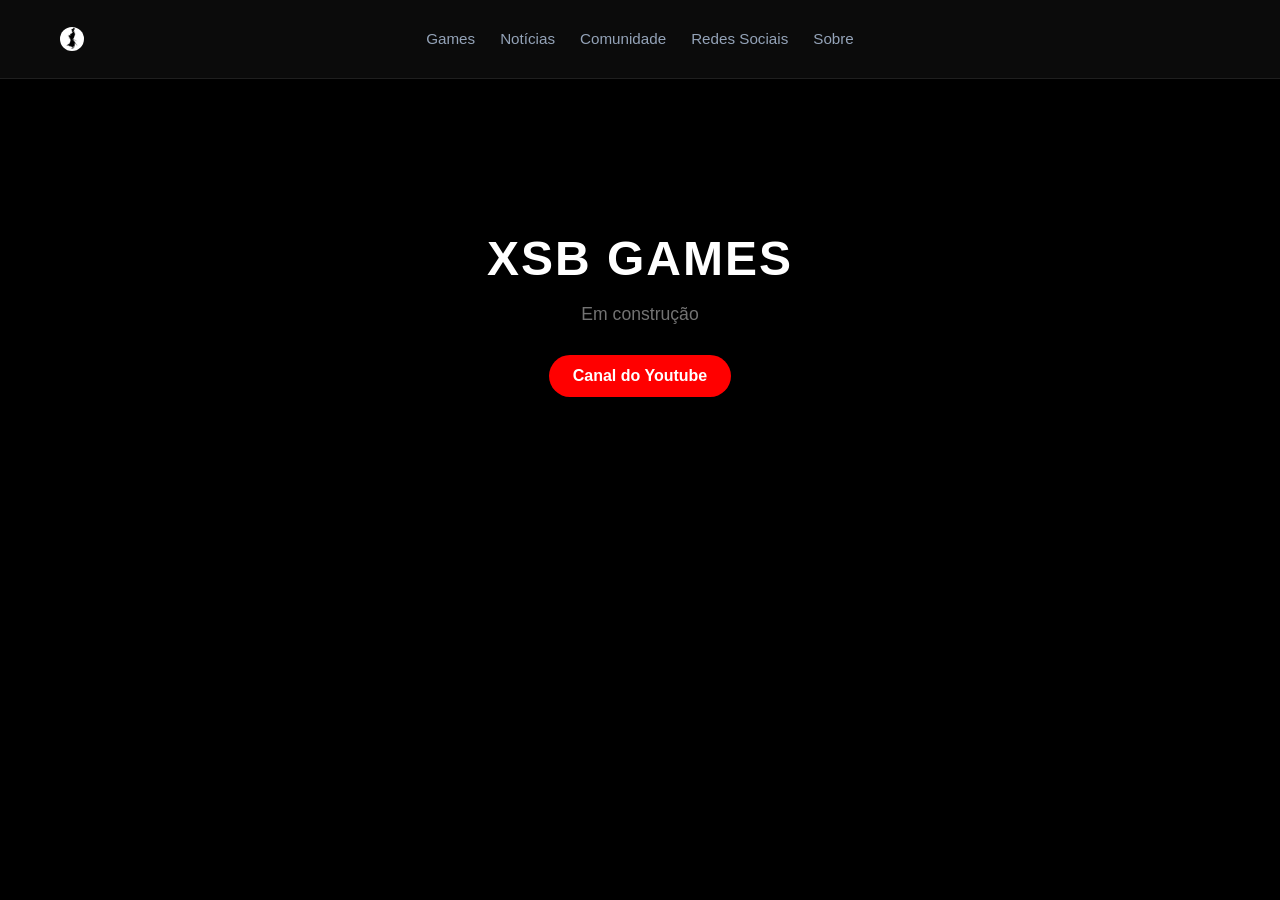
<file: index.html>
<!DOCTYPE html>
<html lang="pt-BR">
<head>
    <meta charset="UTF-8">
    <meta name="viewport" content="width=device-width, initial-scale=1.0">
    <title>XSB GAMES</title>
    <!-- Importa o arquivo de estilos externo -->
    <link rel="stylesheet" href="style.css">
</head>
<body>

    <!-- Barra de Navegação Responsiva -->
    <header class="navbar">
        <nav class="nav-container">
            <a href="index.html" class="logo-link">
                <img src="img/XSB.jpg" alt="XSB GAMES Logo" class="nav-logo">
            </a>

            <!-- Links de navegação -->
            <ul class="nav-links" id="navLinks">
                <li><a href="games/">Games</a></li>
                <li><a href="#noticias">Notícias</a></li>
                <li><a href="#comunidade">Comunidade</a></li>
                <li><a href="#redes">Redes Sociais</a></li>
                <li><a href="#sobre">Sobre</a></li>
            </ul>

            <!-- Botão de tracinhos (Hamburger) visível apenas no mobile -->
            <button class="menu-toggle" id="menuToggle" aria-label="Menu">
                <span></span>
                <span></span>
            </button>
        </nav>
    </header>

    <main class="hero">
        <h1>XSB GAMES</h1>
        <p>Em construção</p>
        <a href="https://youtube.com" target="_blank" class="btn-youtube">Canal do Youtube</a>
    </main>

    <!-- Importa o arquivo de scripts externo -->
    <script src="script.js"></script>
</body>
</html>
</file>
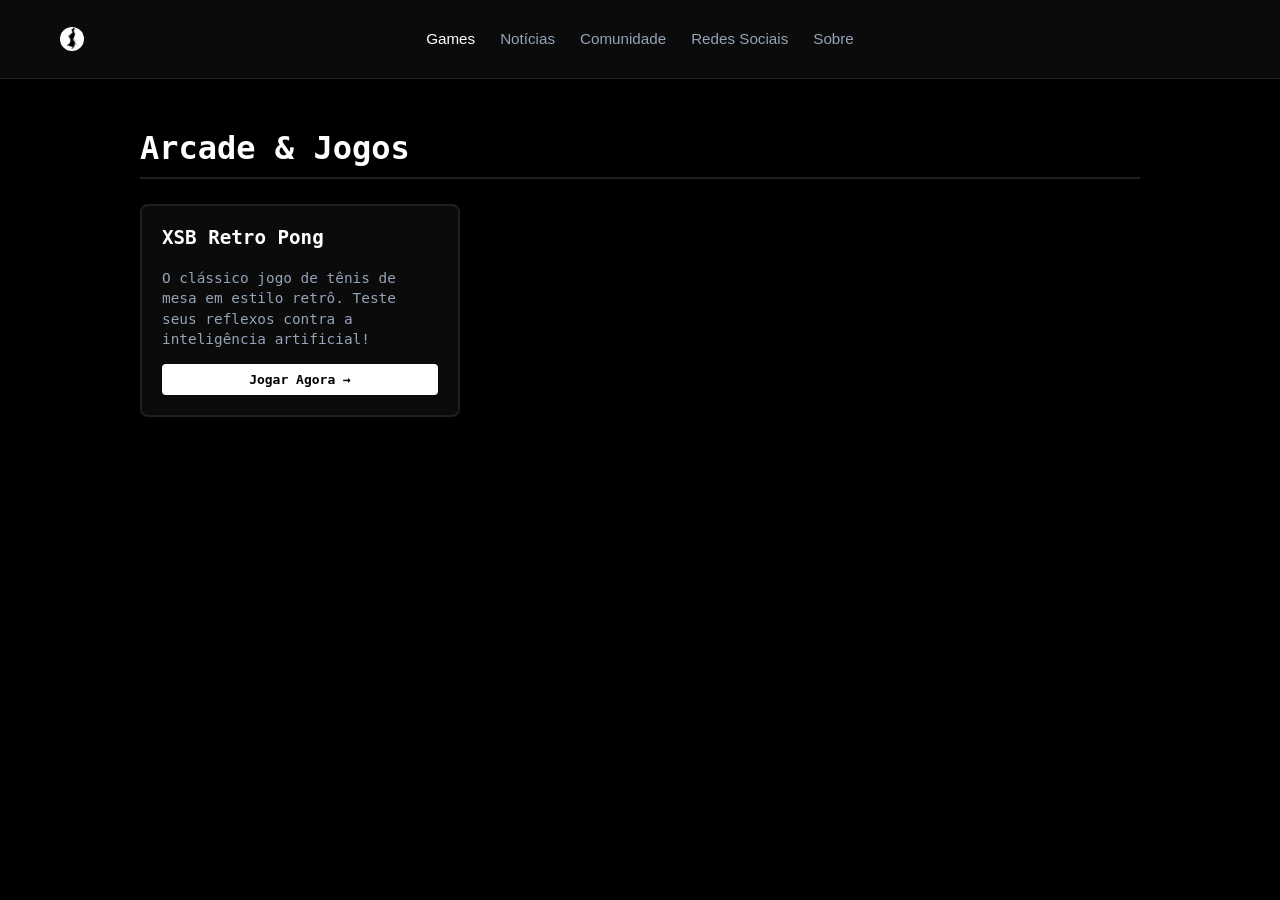
<file: games/index.html>
<!DOCTYPE html>
<html lang="pt-BR">
<head>
    <meta charset="UTF-8">
    <meta name="viewport" content="width=device-width, initial-scale=1.0">
    <title>Games - XSB GAMES</title>
    <link rel="stylesheet" href="../style.css">
    <link rel="stylesheet" href="games.css">
</head>
<body>

    <header class="navbar">
        <nav class="nav-container">
            <a href="../index.html" class="logo-link">
                <img src="../img/XSB.jpg" alt="XSB GAMES Logo" class="nav-logo">
            </a>

            <ul class="nav-links" id="navLinks">
                <li><a href="index.html" class="active">Games</a></li>
                <li><a href="../index.html#noticias">Notícias</a></li>
                <li><a href="../index.html#comunidade">Comunidade</a></li>
                <li><a href="../index.html#redes">Redes Sociais</a></li>
                <li><a href="../index.html#sobre">Sobre</a></li>
            </ul>

            <button class="menu-toggle" id="menuToggle" aria-label="Menu">
                <span></span>
                <span></span>
            </button>
        </nav>
    </header>

    <main class="container">
        <h1 class="catalog-title">Arcade & Jogos</h1>
        <div class="game-grid">
            <a href="pong.html" class="game-card">
                <div>
                    <h3>XSB Retro Pong</h3>
                    <p>O clássico jogo de tênis de mesa em estilo retrô. Teste seus reflexos contra a inteligência artificial!</p>
                </div>
                <span class="btn-jogar">Jogar Agora →</span>
            </a>
        </div>
    </main>

    <script src="../script.js"></script>
</body>
</html>
</file>
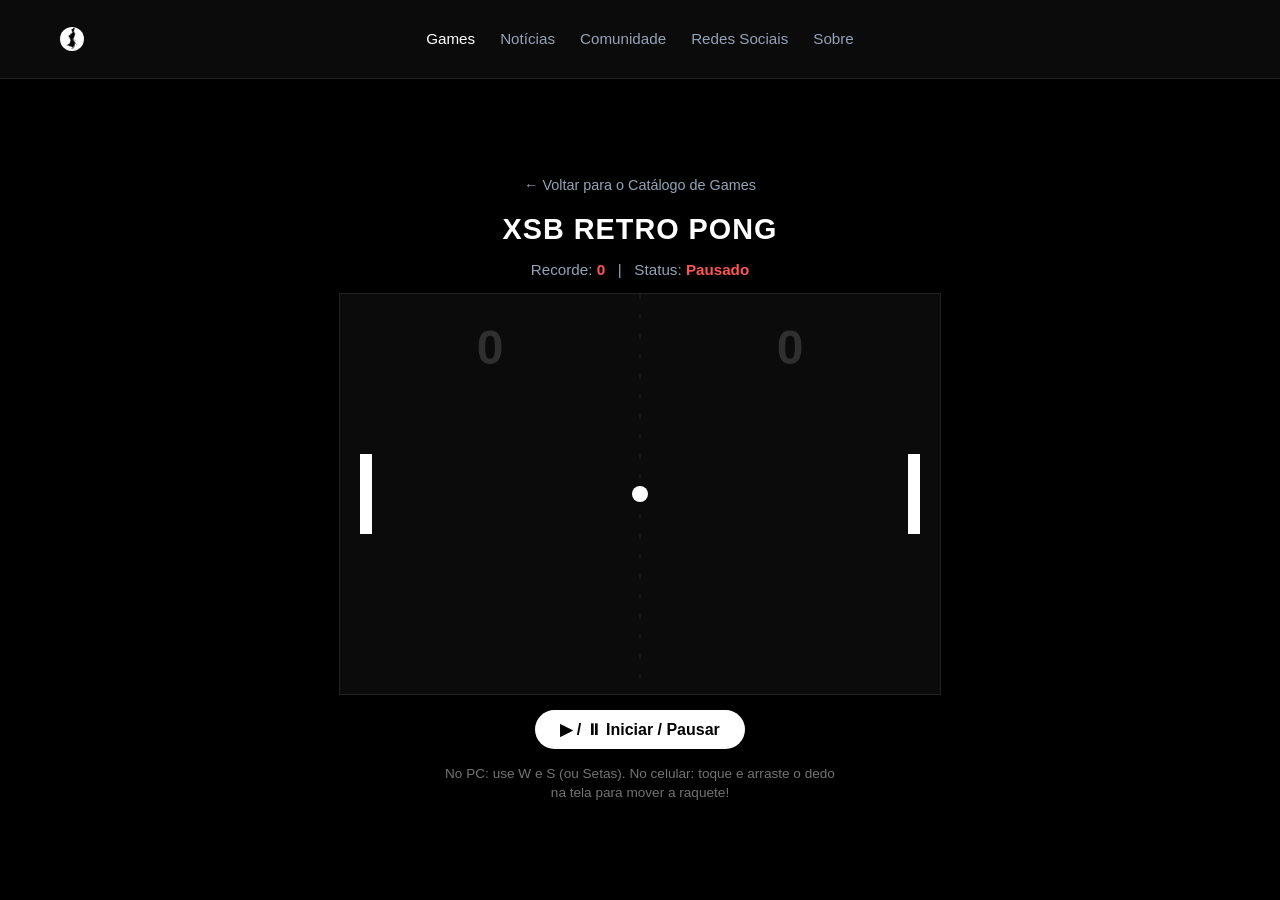
<file: games/pong.html>
<!DOCTYPE html>
<html lang="pt-BR">
<head>
    <meta charset="UTF-8">
    <meta name="viewport" content="width=device-width, initial-scale=1.0">
    <title>XSB Retro Pong - XSB GAMES</title>
    <link rel="stylesheet" href="../style.css">
    <link rel="stylesheet" href="games.css">
</head>
<body class="game-page">

    <header class="navbar">
        <nav class="nav-container">
            <a href="../index.html" class="logo-link">
                <img src="../img/XSB.jpg" alt="XSB GAMES Logo" class="nav-logo">
            </a>

            <ul class="nav-links" id="navLinks">
                <li><a href="../games/" class="active">Games</a></li>
                <li><a href="../index.html#noticias">Notícias</a></li>
                <li><a href="../index.html#comunidade">Comunidade</a></li>
                <li><a href="../index.html#redes">Redes Sociais</a></li>
                <li><a href="../index.html#sobre">Sobre</a></li>
            </ul>

            <button class="menu-toggle" id="menuToggle" aria-label="Menu">
                <span></span>
                <span></span>
            </button>
        </nav>
    </header>

    <main class="game-container">
        <a href="../games/" class="back-link">← Voltar para o Catálogo de Games</a>
        <h1 class="game-title">XSB RETRO PONG</h1>
        <div class="score-board">
            Recorde: <span id="highScore">0</span> &nbsp;&nbsp;|&nbsp;&nbsp; Status: <span id="gameStatus">Pausado</span>
        </div>

        <canvas id="pongCanvas" width="600" height="400"></canvas>

        <button class="btn-action" id="startBtn">▶ / ⏸ Iniciar / Pausar</button>
        <div class="instructions" id="instructionsText">
            No PC: use W e S (ou Setas). No celular: toque e arraste o dedo na tela para mover a raquete!
        </div>
    </main>

    <script src="../script.js"></script>
    <script src="pong.js"></script>
</body>
</html>
</file>
<file: style.css>
body {
    background-color: #000000;
    color: #ffffff;
    font-family: -apple-system, BlinkMacSystemFont, "Segoe UI", Roboto, Helvetica, Arial, sans-serif;
    margin: 0;
    padding: 0;
}

/* Barra de Navegação */
.navbar {
    background-color: #0b0b0b;
    border-bottom: 1px solid #1f1f1f;
    padding: 30px 20px; /* Ajuste fino para deixar levemente menor que 36px */
    position: relative;
    z-index: 1000;
}

.nav-container {
    display: flex;
    align-items: center;
    justify-content: center; /* Desktop: centraliza os links */
    max-width: 1200px;
    margin: 0 auto;
    position: relative;
}

.logo-link {
    position: absolute;
    left: 20px;
    top: 50%;
    transform: translateY(-50%);
    display: flex;
    align-items: center;
}

.nav-logo {
    height: 24px; /* Diminui a imagem do samurai para caber com folga */
    width: 24px;
    object-fit: cover;
    border-radius: 50%;
}

.nav-links {
    display: flex;
    list-style: none;
    gap: 25px;
    margin: 0;
    padding: 0;
}

.nav-links a {
    color: #94a3b8;
    text-decoration: none;
    transition: color 0.2s;
    font-size: 0.95rem;
}

.nav-links a:hover, 
.nav-links a.active {
    color: #ffffff;
}

/* Botão Hamburger (Escondido no Desktop) */
.menu-toggle {
    display: none;
    flex-direction: column;
    justify-content: space-between;
    width: 24px;
    height: 16px;
    background: transparent;
    border: none;
    cursor: pointer;
    padding: 0;
    position: absolute;
    right: 0; /* Fica na extrema direita no mobile */
    z-index: 1001;
}

.menu-toggle span {
    display: block;
    width: 100%;
    height: 2px;
    background-color: #ffffff;
    transition: all 0.3s ease;
}

/* Conteúdo Principal da Home */
.hero {
    text-align: center;
    padding: 120px 20px;
}

h1 {
    font-size: 3rem;
    margin-bottom: 10px;
    letter-spacing: 2px;
}

p {
    color: #737373;
    font-size: 1.1rem;
    margin-bottom: 30px;
}

.btn-youtube {
    display: inline-block;
    background-color: #ff0000;
    color: #ffffff;
    padding: 12px 24px;
    border-radius: 30px;
    text-decoration: none;
    font-weight: bold;
    transition: background 0.2s;
}

.btn-youtube:hover {
    background-color: #cc0000;
}

/* --- RESPONSIVIDADE PARA CELULAR (Mobile) --- */
@media (max-width: 768px) {
    .menu-toggle {
        display: flex; /* Mostra os dois tracinhos no mobile */
    }

    /* Transforma os links em um menu overlay de tela cheia */
    .nav-links {
        position: fixed;
        top: 0;
        left: 0;
        width: 100vw;
        height: 100vh;
        background-color: #0b0b0b;
        flex-direction: column;
        justify-content: center;
        align-items: center;
        gap: 25px;
        font-size: 1.5rem;
        opacity: 0;
        visibility: hidden;
        transition: opacity 0.3s ease, visibility 0.3s ease;
    }

    /* Estado ativo do menu (aberto) */
    .nav-links.active {
        opacity: 1;
        visibility: visible;
    }

    /* Animação do botão para virar um "X" ao abrir */
    .menu-toggle.active span:nth-child(1) {
        transform: translateY(7px) rotate(45deg);
    }
    .menu-toggle.active span:nth-child(2) {
        transform: translateY(-7px) rotate(-45deg);
    }
}
</file>
<file: games/games.css>
/* --- ESTILOS DO CATÁLOGO (games/index.html) --- */
.container {
    max-width: 1000px;
    margin: 50px auto;
    padding: 0 20px;
    font-family: monospace;
}

.catalog-title {
    font-size: 2rem;
    margin-bottom: 25px;
    color: #ffffff;
    border-bottom: 2px solid #1f1f1f;
    padding-bottom: 10px;
    letter-spacing: normal;
}

.game-grid {
    display: grid;
    grid-template-columns: repeat(auto-fill, minmax(280px, 1fr));
    gap: 20px;
}

.game-card {
    background: #0b0b0b;
    border: 2px solid #1f1f1f;
    border-radius: 8px;
    padding: 20px;
    text-decoration: none;
    color: inherit;
    transition: all 0.2s;
    display: flex;
    flex-direction: column;
    justify-content: space-between;
}

.game-card:hover {
    border-color: #ffffff;
    transform: translateY(-4px);
}

.game-card h3 {
    margin-top: 0;
    color: #ffffff;
    font-size: 1.2rem;
}

.game-card p {
    color: #94a3b8;
    font-size: 0.9rem;
    line-height: 1.4;
    margin-bottom: 0;
}

.btn-jogar {
    display: inline-block;
    margin-top: 15px;
    background: #ffffff;
    color: #000000;
    padding: 8px 16px;
    font-weight: bold;
    border-radius: 4px;
    text-align: center;
    transition: background 0.2s;
}

.btn-jogar:hover {
    background: #cbd5e1;
}

/* --- ESTILOS DO JOGO PONG (games/pong.html) --- */
body.game-page {
    display: flex;
    flex-direction: column;
    min-height: 100vh;
}

.game-container {
    flex: 1;
    display: flex;
    flex-direction: column;
    align-items: center;
    justify-content: center;
    padding: 20px;
    text-align: center;
}

.back-link {
    color: #94a3b8;
    text-decoration: none;
    font-size: 0.9rem;
    margin-bottom: 15px;
    display: inline-block;
}

.back-link:hover {
    color: #ffffff;
}

.game-title {
    font-size: 1.8rem;
    margin: 5px 0 15px 0;
    letter-spacing: 1px;
}

.score-board {
    color: #94a3b8;
    font-size: 0.95rem;
    margin-bottom: 15px;
}

.score-board span {
    color: #ff5555;
    font-weight: bold;
}

canvas {
    background-color: #0b0b0b;
    border: 1px solid #222;
    max-width: 100%;
    height: auto;
    display: block;
    margin: 0 auto;
    touch-action: none;
}

.btn-action {
    background-color: #ffffff;
    color: #000000;
    border: none;
    padding: 10px 25px;
    border-radius: 20px;
    font-weight: bold;
    font-size: 1rem;
    cursor: pointer;
    margin-top: 15px;
    transition: background 0.2s;
}

.btn-action:hover {
    background-color: #d1d1d1;
}

.instructions {
    color: #737373;
    font-size: 0.85rem;
    margin-top: 15px;
    max-width: 400px;
    line-height: 1.4;
}
</file>
